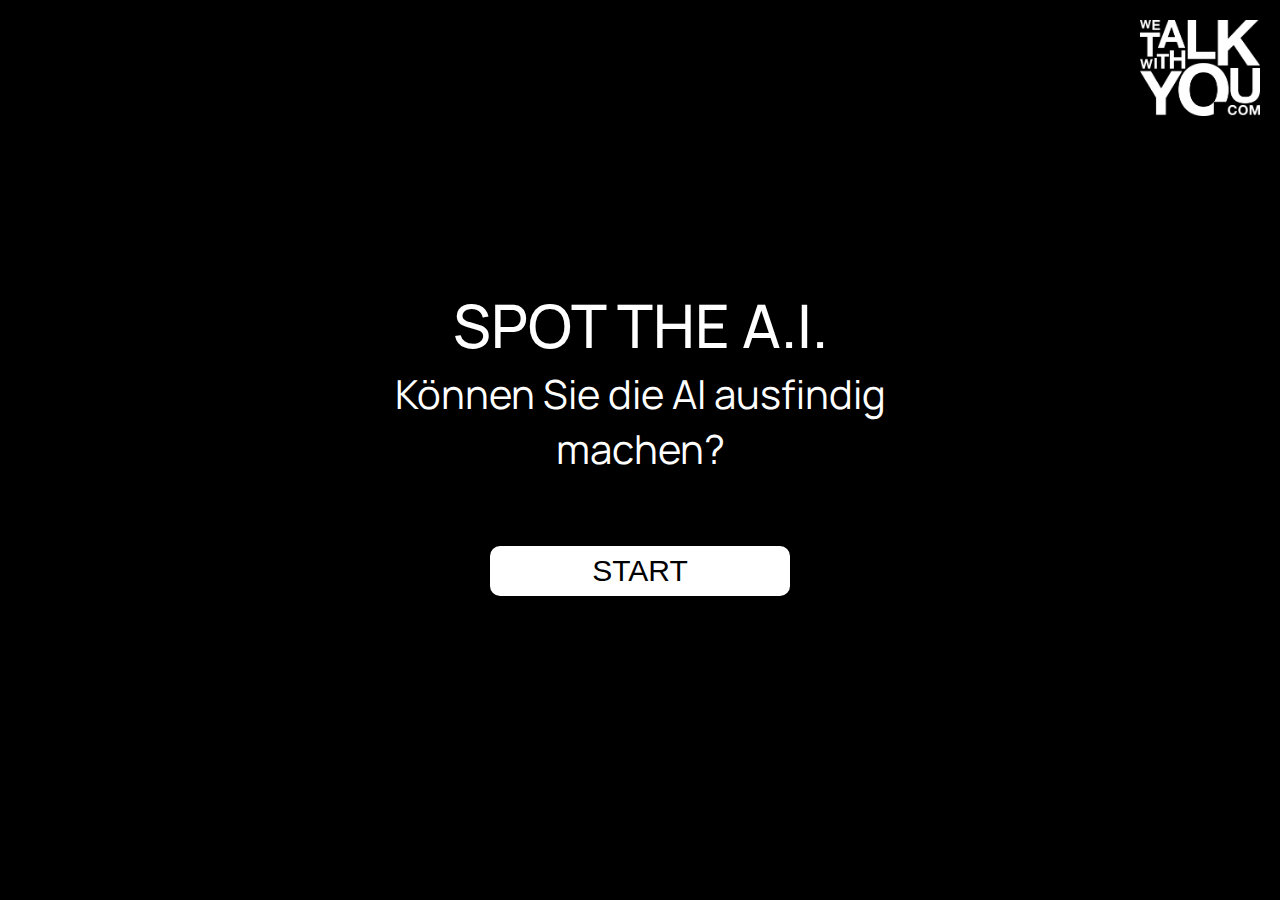
<file: index.html>
<!DOCTYPE html>
<html lang="de">
  <head>
    <meta charset="UTF-8" />
    <meta name="viewport" content="width=device-width, initial-scale=1.0" />
    <title>Spot the A.I.</title>
    <link rel="stylesheet" href="main.css" />
  </head>

  <body>
    <div id="app" class="container">
      <!-- Стартовый экран -->
      <img
        src="wetalkwithyou_logo_weiss.png"
        alt="wetalkwithyou_logo"
        class="logo"
      />
      <h1>SPOT THE A.I.</h1>
      <p>Können Sie die AI ausfindig machen?</p>
      <button onclick="startGame()">START</button>
    </div>
    <script src="script.js"></script>
  </body>
</html>
</file>
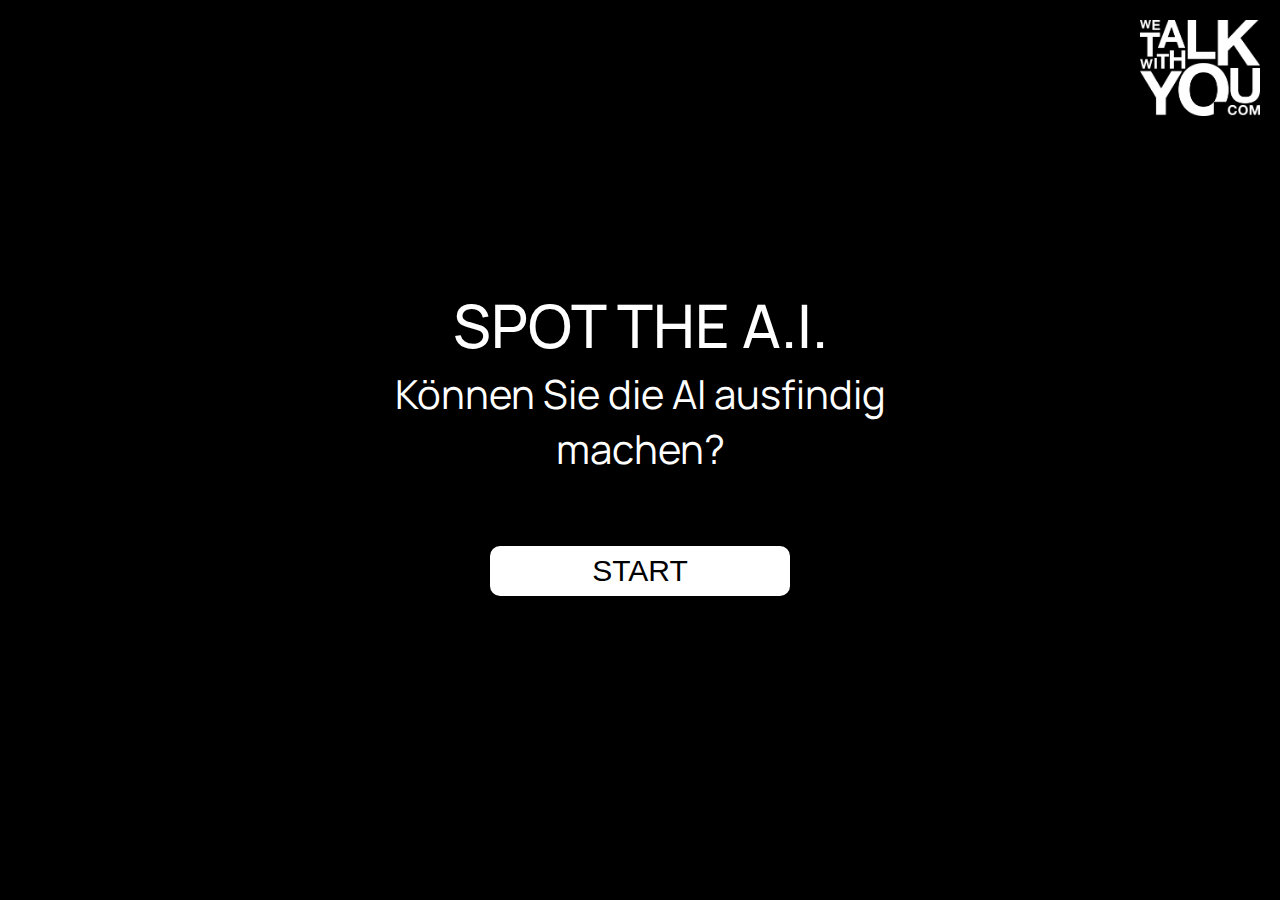
<file: WTWY_AI_game/index.html>
<!DOCTYPE html>
<html lang="de">
  <head>
    <meta charset="UTF-8" />
    <meta name="viewport" content="width=device-width, initial-scale=1.0" />
    <title>Spot the A.I.</title>
    <link rel="stylesheet" href="main.css" />
  </head>

  <body>
    <div id="app" class="container">
      <!-- Стартовый экран -->
      <img
        src="logo/wetalkwithyou_logo_weiss.png"
        alt="wetalkwithyou_logo"
        class="logo"
      />
      <h1>SPOT THE A.I.</h1>
      <p>Können Sie die AI ausfindig machen?</p>
      <button onclick="startGame()">START</button>
    </div>
    <script src="script.js"></script>
  </body>
</html>
</file>
<file: main.css>
body {
  margin: 0;
  padding: 0;
  background-color: black;
  color: white;
  height: 100vh;
  display: flex;
  flex-wrap: wrap;
  justify-content: center;
  text-align: center;
  position: relative;
}

.container {
  text-align: center;
  display: flex;
  flex-direction: column;
  align-items: center;
  justify-content: center;
  height: 100vh;
}

.logo {
  position: fixed;
  height: auto;
  top: 20px;
  right: 20px;
  width: clamp(80px, 15vw, 120px);
}

@font-face {
  font-family: "Manrope-VariableFont";
  src: url("Manrope-VariableFont_wght.ttf") format("truetype");
  font-weight: 100 900;
  font-style: normal;
}

h1 {
  font-family: "Manrope-VariableFont", Arial, Helvetica, sans-serif;
  font-size: clamp(45px, 6vw, 60px);
  font-weight: 500;
  margin-bottom: 0;
  margin-top: 0;
}

p {
  font-family: "Manrope-VariableFont", Arial, Helvetica, sans-serif;
  font-size: clamp(30px, 4vw, 40px);
  font-weight: 400;
  margin-bottom: 50px;
  margin-top: 0;
  max-width: 600px;
  text-align: center;
}

button {
  font-size: clamp(21px, 3vw, 30px);
  padding: 8px 10px;
  border: none;
  border-radius: 10px;
  background-color: white;
  color: black;
  cursor: pointer;
  transition: background-color 0.3s ease;
  display: inline-block;
  margin: 20px auto;
  width: clamp(200px, 50%, 300px);
}

button:hover {
  background-color: #ddd;
}

@media only screen and (max-width: 768px) {
  h1 {
    font-size: 45px;
    margin-top: 30px;
  }

  p {
    font-size: 30px;
    padding: 0 15px;
  }

  button {
    max-width: 300px;
    font-size: 20px;
    padding: 10px 20px;
    text-align: center;
  }

  .logo {
    width: clamp(80px, 15vw, 120px);
  }
}

.text-wrapper {
  width: 100%;
  text-align: center;
  display: flex;
  justify-content: center;
}

.image-blocks {
  display: flex;
  flex-wrap: wrap;
  align-content: space-around;
  align-items: flex-start;
  gap: 50px;
  width: 100%;
  height: auto;
  padding: 30px;
}

.image-box {
  flex: 1;
  display: flex;
  flex-direction: column;
  align-items: center;
}

.image-box img {
  width: clamp(100px, 35vh, 300px);
  height: clamp(100px, 35vw, 300px);
  border-radius: 5px;
  box-shadow: 0 0 10px rgba(255, 255, 255, 0.1);
  cursor: pointer;
  border: 5px solid transparent;
}

img:hover {
  border-color: lightseagreen;
}

#score,
#feedback {
  font-family: "Manrope-VariableFont";
  font-size: clamp(20px, 2vw, 30px);
  text-align: center;
  display: flex;
  flex-direction: column-reverse;
  justify-content: center;
  margin-top: 10px;
}

.fade {
  transition: opacity 0.4s ease, transform 0.4s ease;
}

.fade.fade-out {
  opacity: 0;
  transform: scale(0.95);
}

.fade.fade-in {
  opacity: 1;
  transform: scale(1);
}
</file>
<file: WTWY_AI_game/main.css>
body {
  margin: 0;
  padding: 0;
  background-color: black;
  color: white;
  height: 100vh;
  display: flex;
  flex-wrap: wrap;
  justify-content: center;
  text-align: center;
  position: relative;
}

.container {
  text-align: center;
  display: flex;
  flex-direction: column;
  align-items: center;
  justify-content: center;
  height: 100vh;
}

.logo {
  position: fixed;
  height: auto;
  top: 20px;
  right: 20px;
  width: clamp(80px, 15vw, 120px);
}

@font-face {
  font-family: "Manrope-VariableFont";
  src: url("Manrope-VariableFont_wght.ttf") format("truetype");
  font-weight: 100 900;
  font-style: normal;
}

h1 {
  font-family: "Manrope-VariableFont", Arial, Helvetica, sans-serif;
  font-size: clamp(45px, 6vw, 60px);
  font-weight: 500;
  margin-bottom: 0;
  margin-top: 0;
}

p {
  font-family: "Manrope-VariableFont", Arial, Helvetica, sans-serif;
  font-size: clamp(30px, 4vw, 40px);
  font-weight: 400;
  margin-bottom: 50px;
  margin-top: 0;
  max-width: 600px;
  text-align: center;
}

button {
  font-size: clamp(21px, 3vw, 30px);
  padding: 8px 10px;
  border: none;
  border-radius: 10px;
  background-color: white;
  color: black;
  cursor: pointer;
  transition: background-color 0.3s ease;
  display: inline-block;
  margin: 20px auto;
  width: clamp(200px, 50%, 300px);
}

button:hover {
  background-color: #ddd;
}

@media only screen and (max-width: 768px) {
  h1 {
    font-size: 45px;
    margin-top: 30px;
  }

  p {
    font-size: 30px;
    padding: 0 15px;
  }

  button {
    max-width: 300px;
    font-size: 20px;
    padding: 10px 20px;
    text-align: center;
  }

  .logo {
    width: clamp(80px, 15vw, 120px);
  }
}

.text-wrapper {
  width: 100%;
  text-align: center;
  display: flex;
  justify-content: center;
}

.image-blocks {
  display: flex;
  flex-wrap: wrap;
  align-content: space-around;
  align-items: flex-start;
  gap: 50px;
  width: 100%;
  height: auto;
  padding: 30px;
}

.image-box {
  flex: 1;
  display: flex;
  flex-direction: column;
  align-items: center;
}

.image-box img {
  width: clamp(100px, 35vh, 300px);
  height: clamp(100px, 35vw, 300px);
  border-radius: 5px;
  box-shadow: 0 0 10px rgba(255, 255, 255, 0.1);
  cursor: pointer;
  border: 5px solid transparent;
}

img:hover {
  border-color: lightseagreen;
}

#score,
#feedback {
  font-family: "Manrope-VariableFont";
  font-size: clamp(20px, 2vw, 30px);
  text-align: center;
  display: flex;
  flex-direction: column-reverse;
  justify-content: center;
  margin-top: 10px;
}

.fade {
  transition: opacity 0.4s ease, transform 0.4s ease;
}

.fade.fade-out {
  opacity: 0;
  transform: scale(0.95);
}

.fade.fade-in {
  opacity: 1;
  transform: scale(1);
}
</file>
